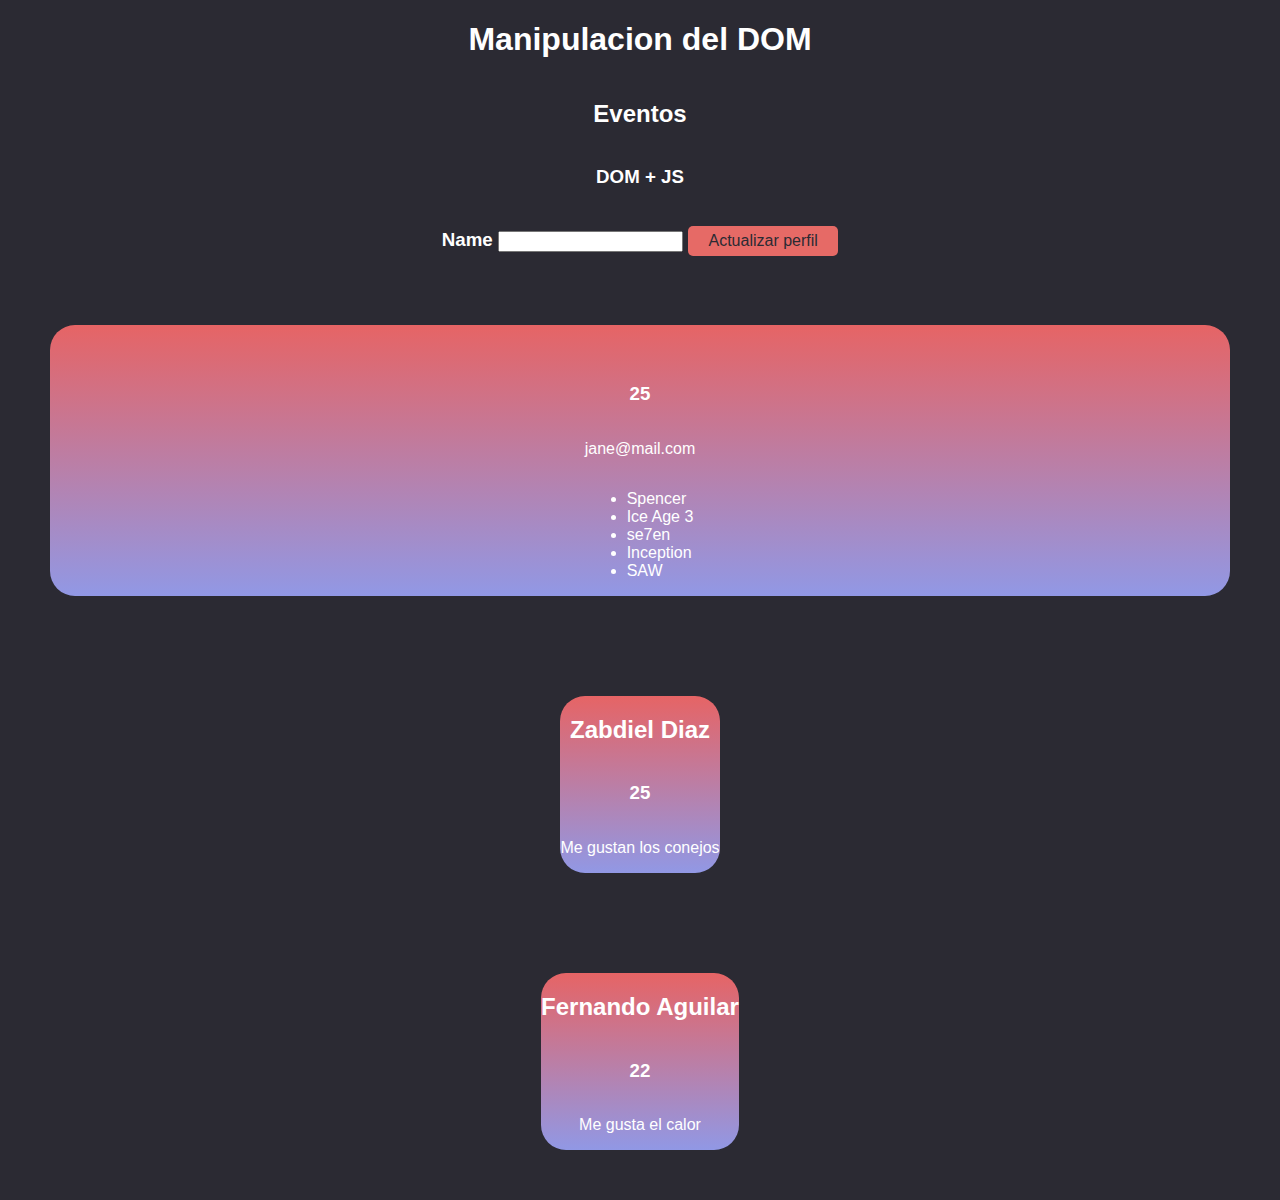
<file: index.html>
<!DOCTYPE html>
<html lang="en">
<head>
    <meta charset="UTF-8">
    <meta name="viewport" content="width=device-width, initial-scale=1.0">
    <title>Manipulacion DOM</title>
    <script src="./js/java_script.js" async defer></script>
    <link rel="stylesheet" href="./styles/styles.css">
</head>

<body>
    <div class="main container">
        <h1 id='title1'>Manipulacion del DOM</h1>
        <h2 class='subitulo'>Eventos</h2>
        <h3 class='subitulo'>DOM + JS</h3>
        <h3>
            <label for="name">Name</label>
            <input id="nombre" type="text" nombre="userName" value="">
            <button id="btnName">Actualizar perfil</button>
        </h3>
    </div>

    <div class="profile container">
        <h2 id="userName">Name</h2>
        <h3 id="age"></h3>
        <p id="mail"></p>
        <ul id="fav-films">

        </ul>
    </div>

    <div id="profiles" class="profiles container">

    </div>

</body>
</html>
</file>
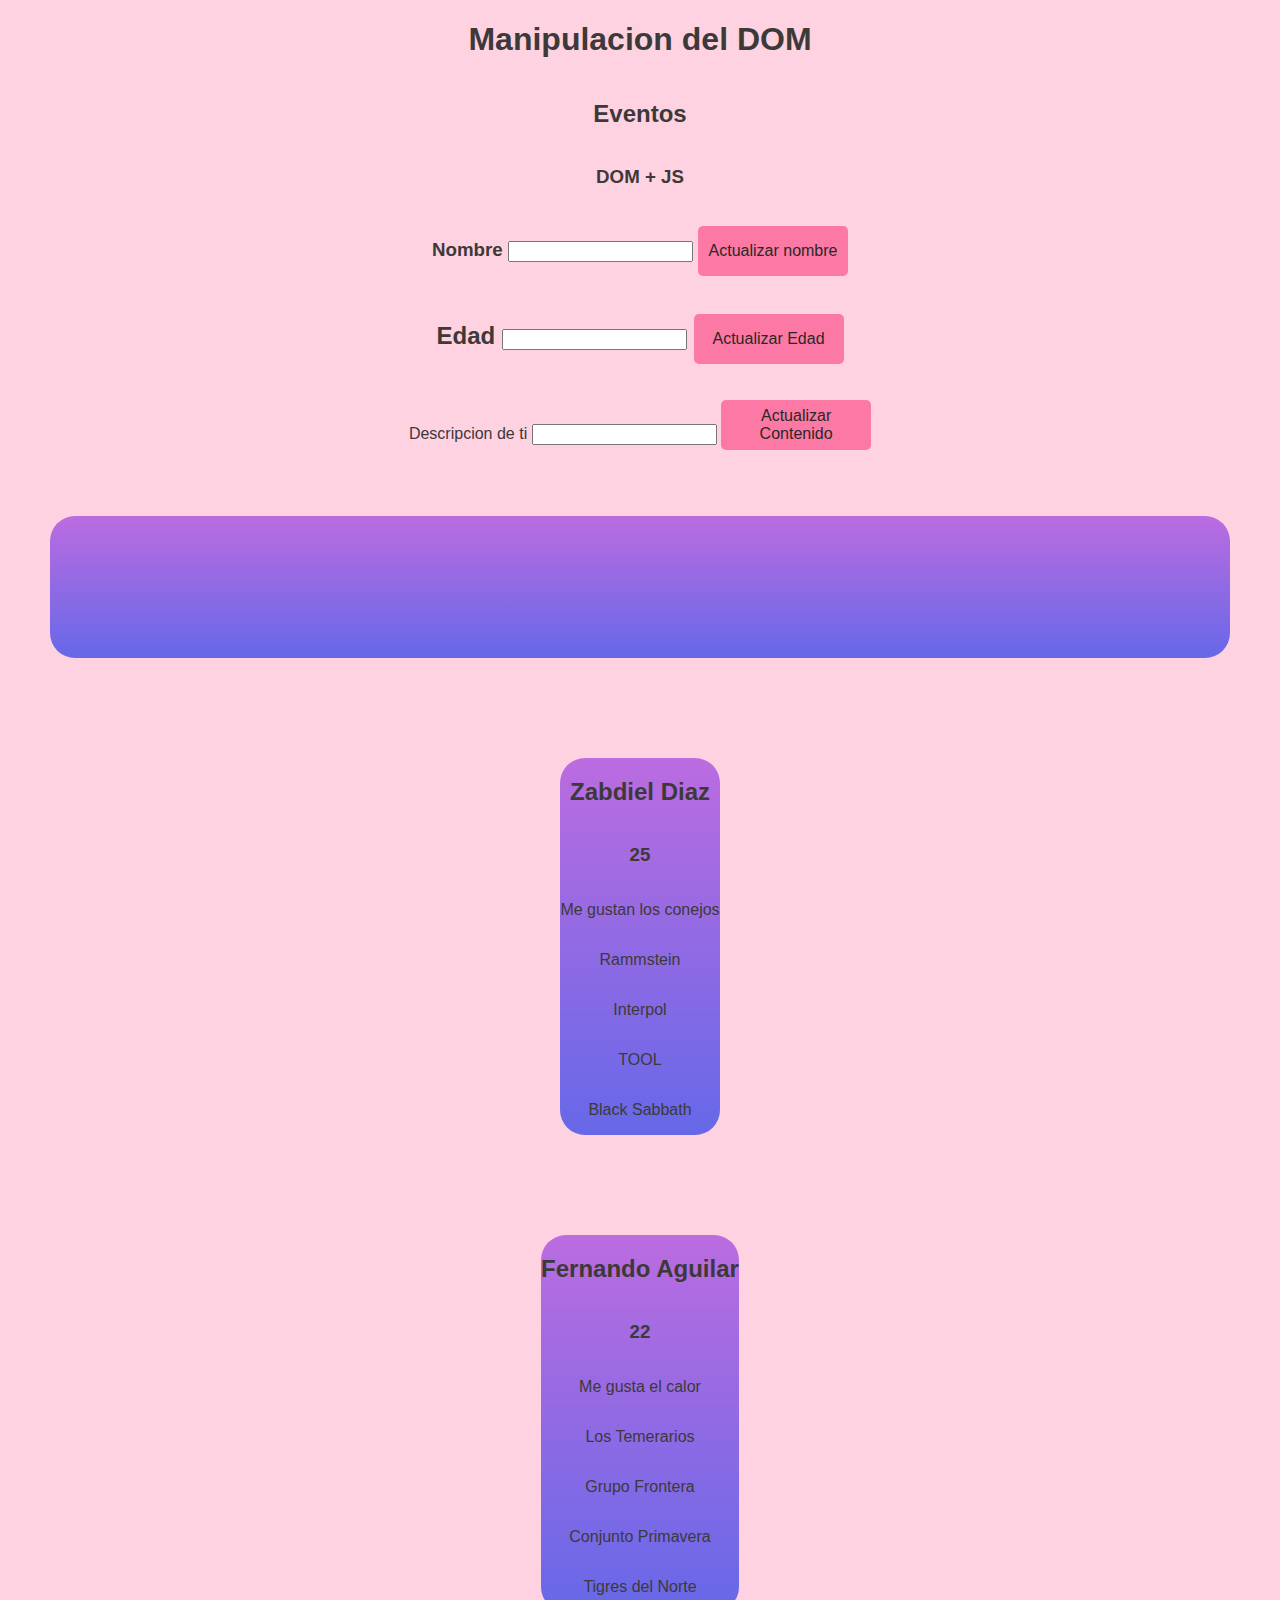
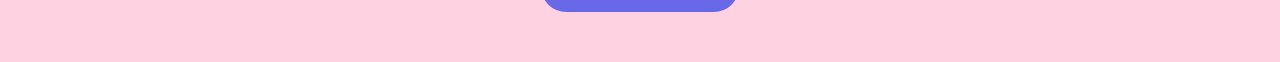
<file: Ejercicios/index.html>
<!DOCTYPE html>
<html lang="en">
<head>
    <meta charset="UTF-8">
    <meta name="viewport" content="width=device-width, initial-scale=1.0">
    <title>Manipulacion DOM</title>
    <script src="./js/java_script.js" async defer></script>
    <link rel="stylesheet" href="./styles/styles.css">
</head>

<body>
    <div class="main container">
        <h1 id='title1'>Manipulacion del DOM</h1>
        <h2 class='subitulo'>Eventos</h2>
        <h3 class='subitulo'>DOM + JS</h3>
        <h3>
            <label for="nombre">Nombre</label>
            <input id="nombre" type="text" nombre="userName" value="">
            <button id="btnName">Actualizar nombre</button>
        </h3>
        <h2>
            <label for="edad">Edad</label>
            <input id="edad" type="number" edad="userAge" value="" min="0">
            <button id="btnAge">Actualizar Edad</button>
        </h2>
        <p>
            <label for="contenido">Descripcion de ti</label>
            <input id="contenido" type="text" contenido="userDescription" value="">
            <button id="btnDescription">Actualizar Contenido</button>
        </p>
    </div>

    <div class="profile container">
        <h2 id="userName">Name</h2>
        <h3 id="userAge"></h3>
        <p id="userDescription"></p>
        <ul id="fav-films">

        </ul>
    </div>

    <div id="profiles" class="profiles container">

    </div>

</body>
</html>
</file>
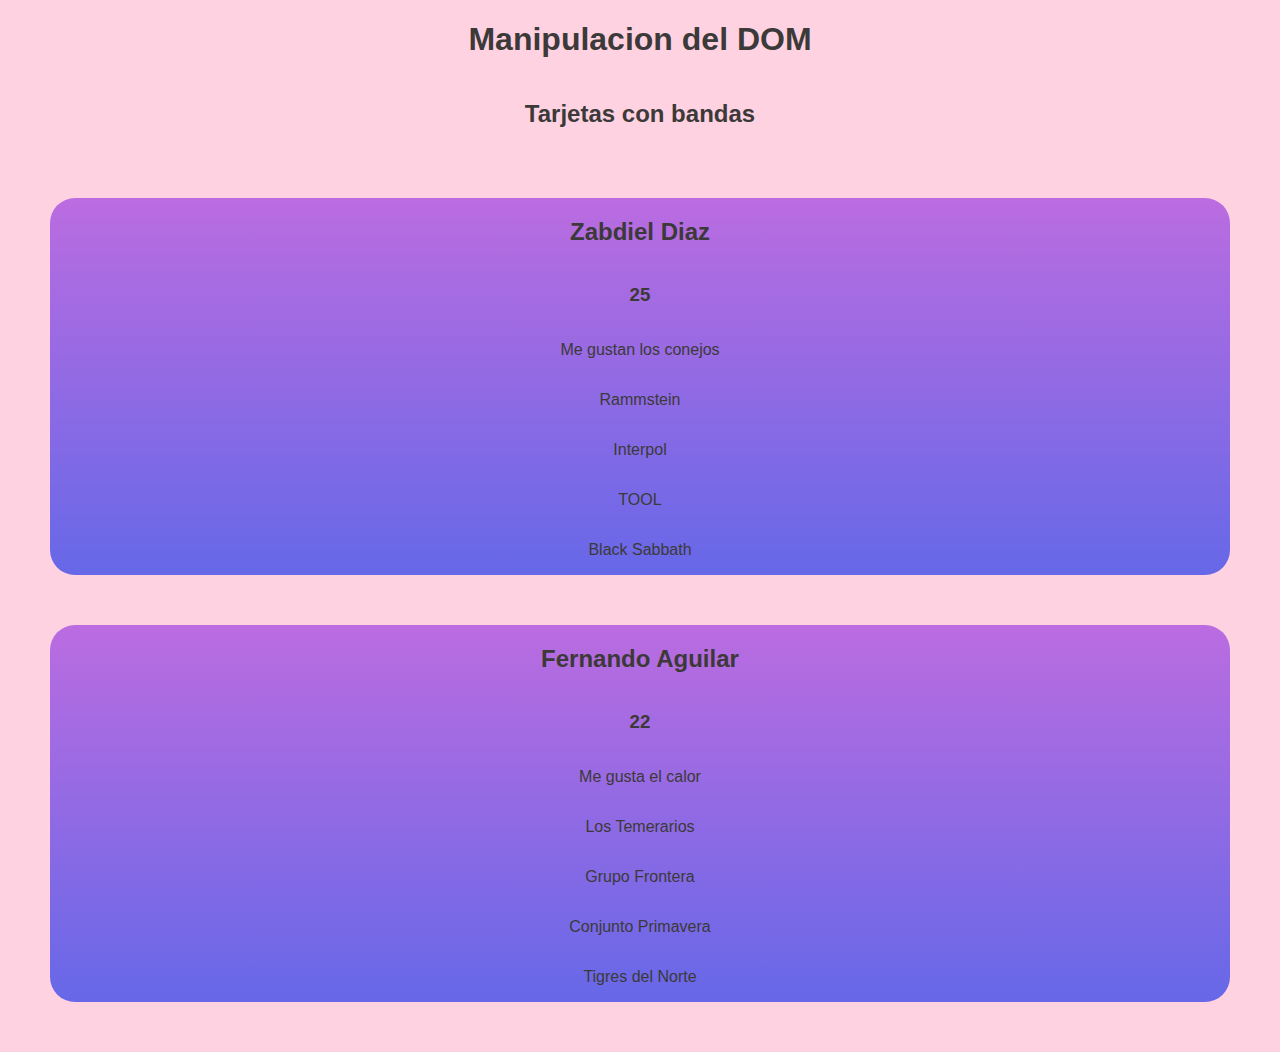
<file: Ejercicios/bandas.html>
<!DOCTYPE html>
<html lang="en">
<head>
    <meta charset="UTF-8">
    <meta name="viewport" content="width=device-width, initial-scale=1.0">
    <title>Bandas Manipulacion DOM</title>
    <script src="./js/java_script_bandas.js" async defer></script>
    <link rel="stylesheet" href="./styles/styles_bandas.css">
</head>

<body>
    <div class="main container">
        <h1 id='title1'>Manipulacion del DOM</h1>
        <h2>Tarjetas con bandas</h2>
    </div>

    <div id="profiles" class="profiles container">
        <h2 id="userName">Name</h2>
        <h3 id="userAge"></h3>
        <p id="userDescription"></p>
    </div>

</body>
</html>
</file>
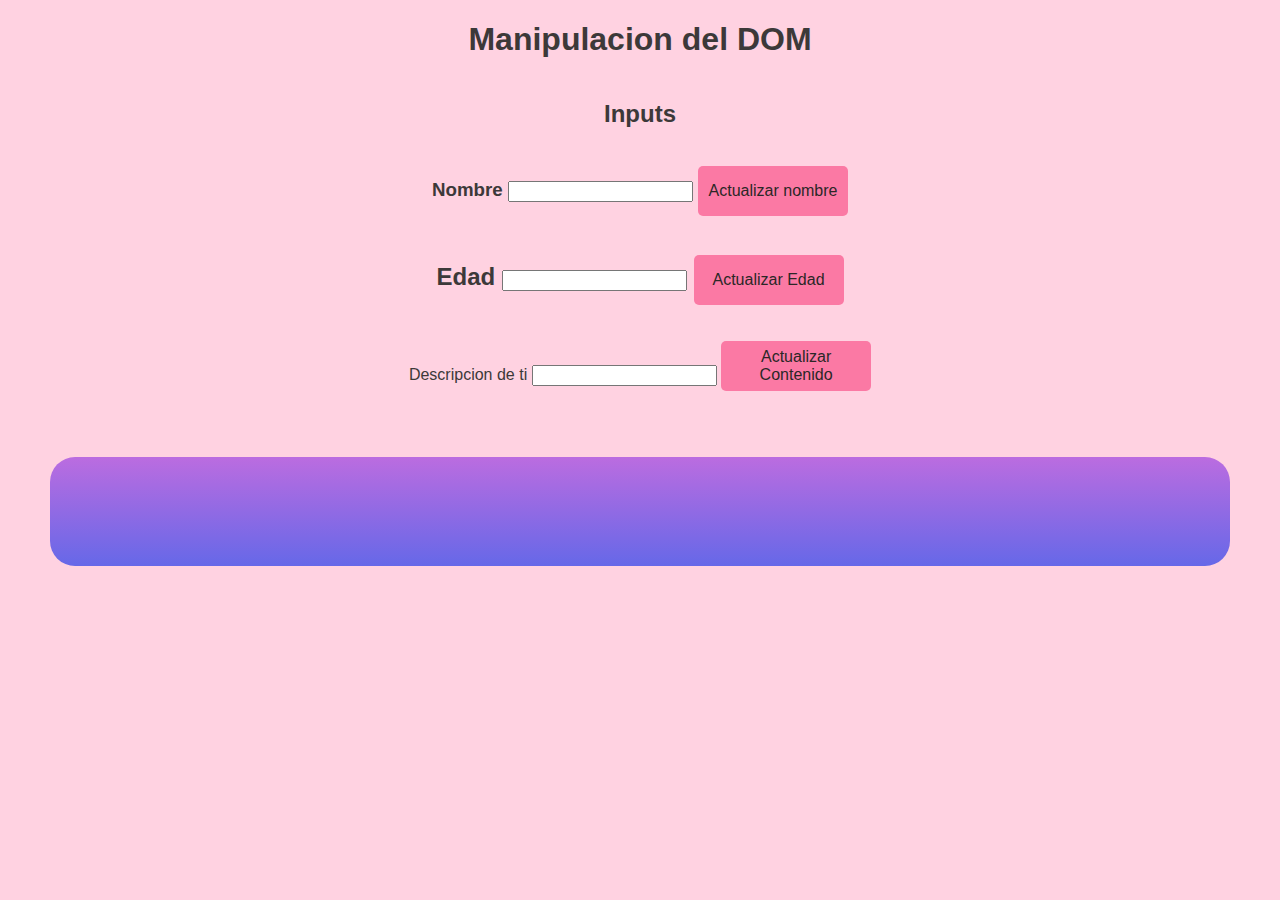
<file: Ejercicios/inputs.html>
<!DOCTYPE html>
<html lang="en">
<head>
    <meta charset="UTF-8">
    <meta name="viewport" content="width=device-width, initial-scale=1.0">
    <title>Inputs Manipulacion DOM</title>
    <script src="./js/java_script_inputs.js" async defer></script>
    <link rel="stylesheet" href="./styles/styles.css">
</head>

<body>
    <div class="main container">
        <h1 id='title1'>Manipulacion del DOM</h1>
        <h2 class='subitulo'>Inputs</h2>
        <h3>
            <label for="nombre">Nombre</label>
            <input id="nombre" type="text" nombre="userName" value="">
            <button id="btnName">Actualizar nombre</button>
        </h3>
        <h2>
            <label for="edad">Edad</label>
            <input id="edad" type="number" edad="userAge" value="" min="0">
            <button id="btnAge">Actualizar Edad</button>
        </h2>
        <p>
            <label for="contenido">Descripcion de ti</label>
            <input id="contenido" type="text" contenido="userDescription" value="">
            <button id="btnDescription">Actualizar Contenido</button>
        </p>
    </div>

    <div class="profile container">
        <h2 id="userName"></h2>
        <h3 id="userAge"></h3>
        <p id="userDescription"></p>
    </div>

    <div id="profiles" class="profiles container">

    </div>

</body>
</html>
</file>
<file: styles/styles.css>
body {
    margin: 0;
    font-family: 'Karla', sans-serif;
    background-color: #2b2a33;
    color: white;
    overflow-x: hidden;
}

button{
    background-color: #e66a66;
    color: #2b2a33;
    border: none;
    width: 150px;
    height: 30px;
    border-radius: 5px;
    font-size: 1rem;
    cursor: pointer;
}

.container {
    display: flex;
    flex-direction: column;
    justify-content: center;
    align-items: center;
}

.profile {
    margin: 50px;
    border-radius: 25px;
    background: linear-gradient(#e66465, #9198e5);
}
</file>
<file: Ejercicios/styles/styles.css>
body {
    margin: 0;
    font-family: 'Franklin Gothic Medium', sans-serif;
    background-color: #ffd2e1;
    color: #3c3939;
    overflow-x: hidden;
}

button{
    background-color: #fb79a4;
    color: #2b2727;
    border: none;
    width: 150px;
    height: 50px;
    border-radius: 5px;
    font-size: 1rem;
    cursor: pointer;
}

.container{
    display: flex;
    flex-direction: column;
    justify-content: center;
    align-items: center;
}

.profile{
    margin: 50px;
    border-radius: 25px;
    background: linear-gradient(#bb6ce0, #6668e8);
}
</file>
<file: Ejercicios/styles/styles_bandas.css>
body {
    margin: 0;
    font-family: 'Franklin Gothic Medium', sans-serif;
    background-color: #ffd2e1;
    color: #3c3939;
    overflow-x: hidden;
}
.main {
    display: flex;
    flex-direction: column;
    justify-content: center;
    align-items: center;
}
.profile{
    margin: 50px;
    border-radius: 25px;
    background: linear-gradient(#bb6ce0, #6668e8);
    display: flex;
    flex-direction: column;
    justify-content: center;
    align-items: center;
}
</file>
